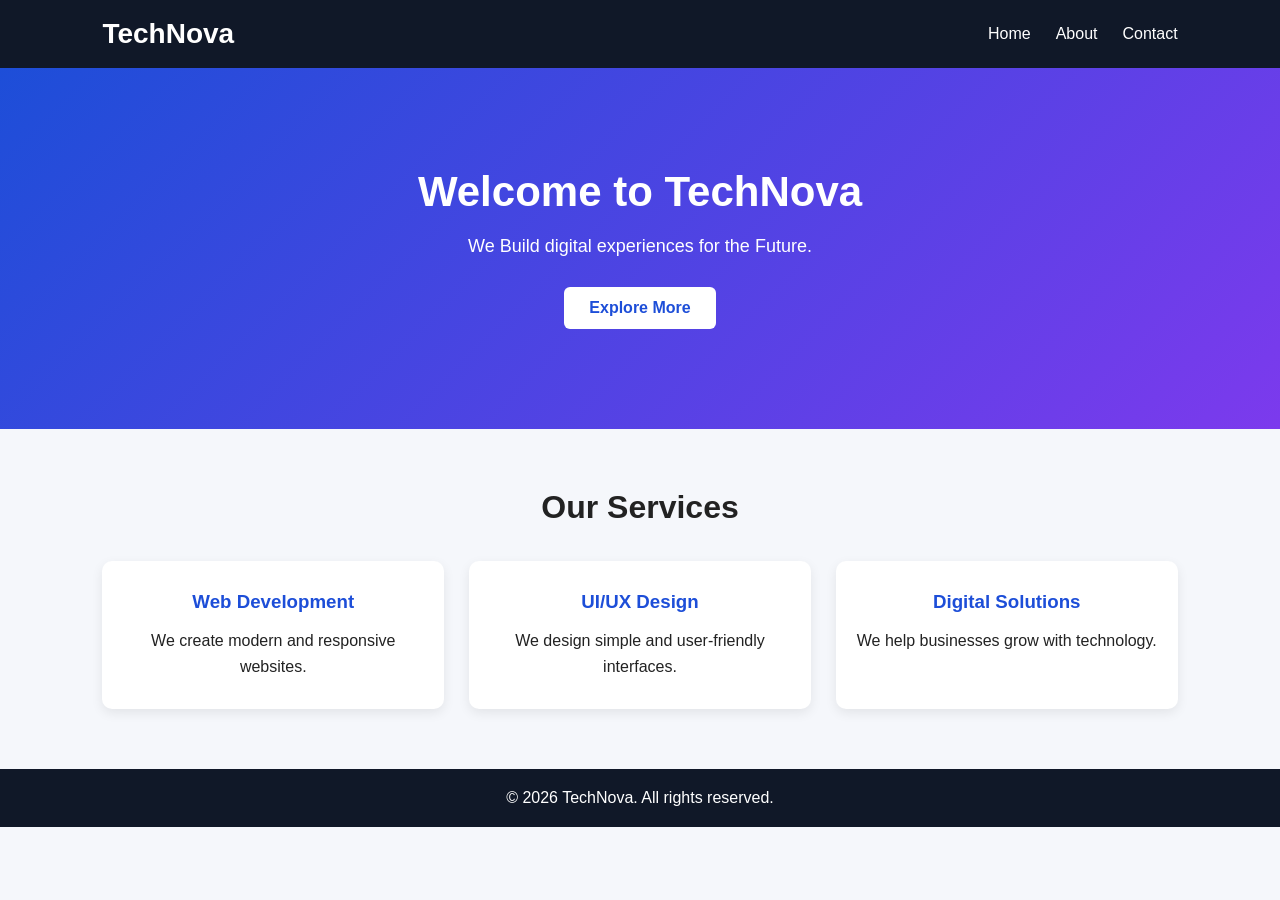
<file: index.html>
<html lang="eng">
    <head>
        <meta charset="UTF-8">
        <meta name="viewport"content="width=device-width, initial-scale=1.0">
        <title>TechNova | Home</title>
        <link rel="stylesheet" href="style.css">
    </head>
    <body>
        <header>
            <nav
            class="navbar">
        <h2 class="logo">TechNova</h2>
        <ul>
            <li><a href="index.html">Home</a></li>
            <li><a href="about.html">About</a></li>
            <li><a href="contact.html">Contact</a></li>
        </ul>
    </nav>
        </header>
        <section class="hero">
            <h1>Welcome to TechNova</h1>
            <p>We Build digital experiences for the Future.</p>
            <a href="about.html" class="btn">Explore More</a>
            </section>
        <section class="services">
            <h2>Our Services</h2>
            <div class="service-container">
                <div class="service-card">
                    <h3>Web Development</h3>
                    <p>We create modern and responsive websites.</p>
                </div>
                <div class="service-card">
                    <h3>UI/UX Design</h3>
                    <p>We design simple and user-friendly interfaces.</p>
                </div>
                <div class="service-card">
                    <h3>Digital Solutions</h3>
                    <p>We help businesses grow with technology.</p>
                </div>
            </div>
        </section>
        <footer>
            <p>&copy; 2026 TechNova. All rights reserved.</p>
        </footer>
    </body>
</html>
</file>
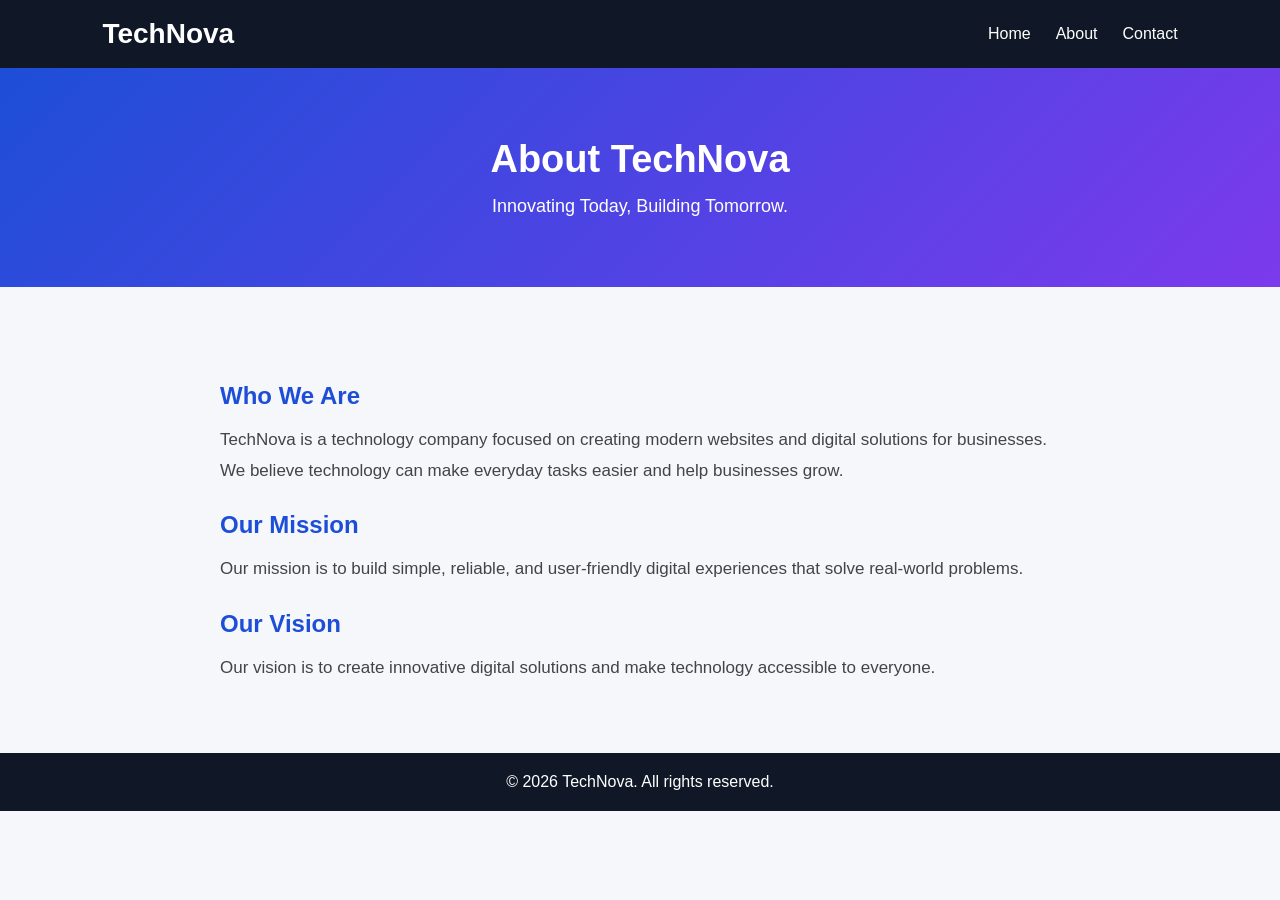
<file: about.html>
<!DOCTYPE html>
<html lang="en">
<head>
    <meta charset="UTF-8">
    <meta name="viewport" content="width=device-width, initial-scale=1.0">
    <title>About Us | TechNova</title>
    <link rel="stylesheet" href="style.css">
</head>
<body>

    <header>
        <nav class="navbar">
            <h2 class="logo">TechNova</h2>

            <ul>
                <li><a href="index.html">Home</a></li>
                <li><a href="about.html">About</a></li>
                <li><a href="contact.html">Contact</a></li>
            </ul>
        </nav>
    </header>

    <section class="about-hero">
        <h1>About TechNova</h1>
        <p>Innovating Today, Building Tomorrow.</p>
    </section>

    <section class="about-content">
        <h2>Who We Are</h2>

        <p>
            TechNova is a technology company focused on creating
            modern websites and digital solutions for businesses.
            We believe technology can make everyday tasks easier
            and help businesses grow.
        </p>

        <h2>Our Mission</h2>

        <p>
            Our mission is to build simple, reliable, and user-friendly
            digital experiences that solve real-world problems.
        </p>

        <h2>Our Vision</h2>

        <p>
            Our vision is to create innovative digital solutions
            and make technology accessible to everyone.
        </p>
    </section>

    <footer>
        <p>&copy; 2026 TechNova. All rights reserved.</p>
    </footer>

</body>
</html>
</file>
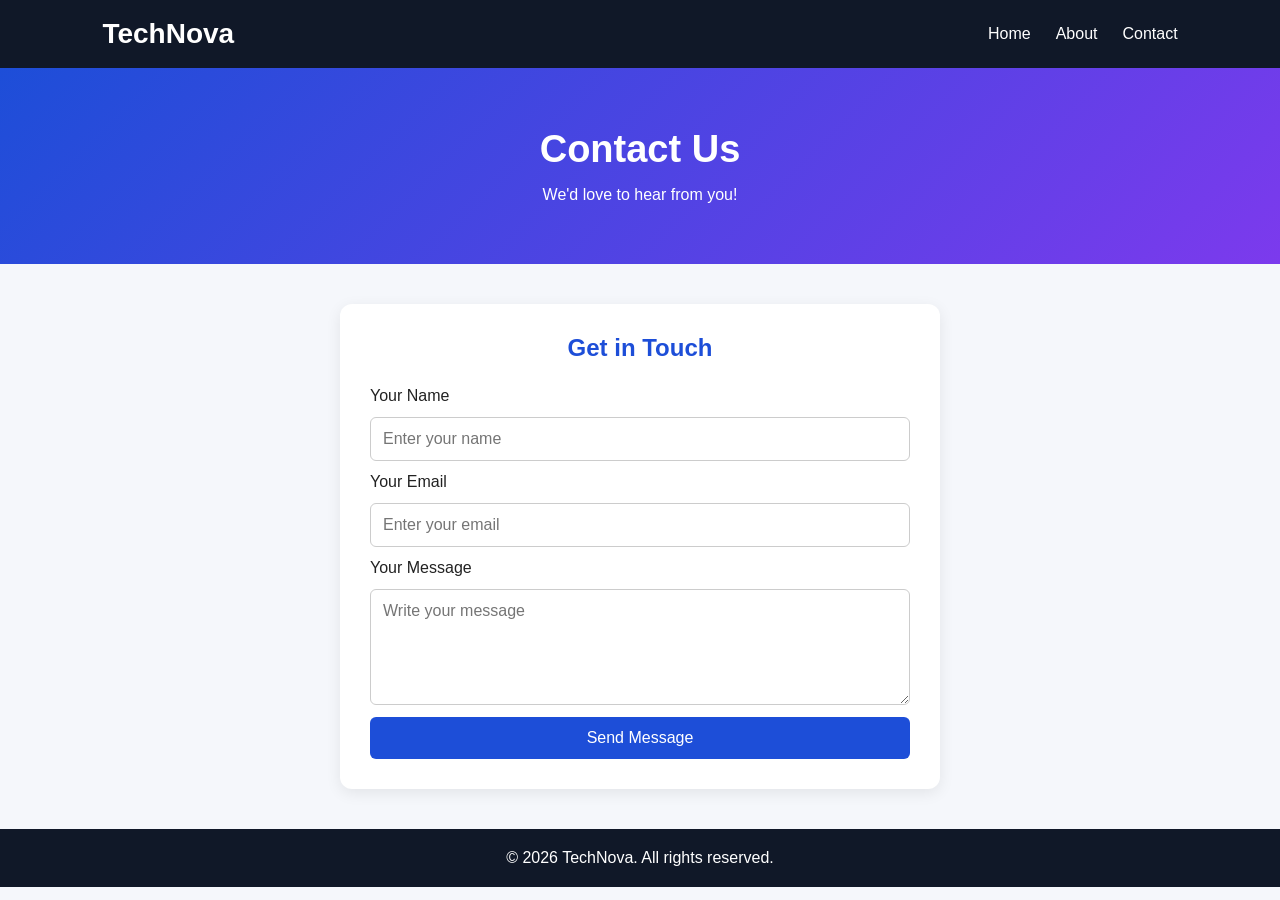
<file: contact.html>
<!DOCTYPE html>
<html lang="en">
<head>
    <meta charset="UTF-8">
    <meta name="viewport" content="width=device-width, initial-scale=1.0">
    <title>Contact Us | TechNova</title>
    <link rel="stylesheet" href="style.css">
</head>
<body>

    <header>
        <nav class="navbar">
            <h2 class="logo">TechNova</h2>

            <ul>
                <li><a href="index.html">Home</a></li>
                <li><a href="about.html">About</a></li>
                <li><a href="contact.html">Contact</a></li>
            </ul>
        </nav>
    </header>

    <section class="contact-hero">
        <h1>Contact Us</h1>
        <p>We'd love to hear from you!</p>
    </section>

    <section class="contact-content">
        <h2>Get in Touch</h2>

        <form>
            <label for="name">Your Name</label>
            <input type="text" id="name" placeholder="Enter your name" required>

            <label for="email">Your Email</label>
            <input type="email" id="email" placeholder="Enter your email" required>

            <label for="message">Your Message</label>
            <textarea id="message" rows="5" placeholder="Write your message" required></textarea>

            <button type="submit">Send Message</button>
        </form>
    </section>

    <footer>
        <p>&copy; 2026 TechNova. All rights reserved.</p>
    </footer>

</body>
</html>
</file>
<file: style.css>
/* Basic settings */
* {
    margin: 0;
    padding: 0;
    box-sizing: border-box;
}

body {
    font-family: Arial, sans-serif;
    color: #222;
    background-color: #f5f7fb;
}

/* Navigation bar */
header {
    background-color: #101828;
    padding: 18px 8%;
}

.navbar {
    display: flex;
    justify-content: space-between;
    align-items: center;
}

.logo {
    color: #ffffff;
    font-size: 28px;
}

.navbar ul {
    display: flex;
    list-style: none;
    gap: 25px;
}

.navbar a {
    color: #ffffff;
    text-decoration: none;
    font-size: 16px;
}

.navbar a:hover {
    color: #38bdf8;
}

/* Home section */
.hero {
    text-align: center;
    padding: 100px 20px;
    background: linear-gradient(135deg, #1d4ed8, #7c3aed);
    color: white;
}

.hero h1 {
    font-size: 42px;
    margin-bottom: 20px;
}

.hero p {
    font-size: 18px;
    margin-bottom: 30px;
}

.btn {
    display: inline-block;
    background-color: white;
    color: #1d4ed8;
    padding: 12px 25px;
    border-radius: 6px;
    text-decoration: none;
    font-weight: bold;
}

.btn:hover {
    background-color: #e0f2fe;
}

/* Services section */
.services {
    padding: 60px 8%;
    text-align: center;
}

.services h2 {
    font-size: 32px;
    margin-bottom: 35px;
}

.service-container {
    display: flex;
    justify-content: center;
    gap: 25px;
}

.service-card {
    background-color: white;
    padding: 30px 20px;
    border-radius: 10px;
    flex: 1;
    box-shadow: 0 4px 12px rgba(0, 0, 0, 0.08);
}

.service-card h3 {
    color: #1d4ed8;
    margin-bottom: 15px;
}

.service-card p {
    line-height: 1.6;
}

/* Footer */
footer {
    background-color: #101828;
    color: white;
    text-align: center;
    padding: 20px;
}

/* Responsive design */
@media (max-width: 768px) {
    .navbar {
        flex-direction: column;
        gap: 18px;
    }

    .navbar ul {
        gap: 15px;
        flex-wrap: wrap;
        justify-content: center;
    }

    .hero h1 {
        font-size: 32px;
    }

    .service-container {
        flex-direction: column;
    }
}

/* About page */

.about-hero {
    background: linear-gradient(135deg, #1d4ed8, #7c3aed);
    color: white;
    text-align: center;
    padding: 70px 20px;
}

.about-hero h1 {
    font-size: 38px;
    margin-bottom: 15px;
}

.about-hero p {
    font-size: 18px;
}

.about-content {
    max-width: 900px;
    margin: 40px auto;
    padding: 30px;
}

.about-content h2 {
    color: #1d4ed8;
    margin-bottom: 15px;
    margin-top: 25px;
}

.about-content p {
    font-size: 17px;
    line-height: 1.8;
    color: #444;
}

/* Contact page */

.contact-hero {
    background: linear-gradient(135deg, #1d4ed8, #7c3aed);
    color: white;
    text-align: center;
    padding: 60px 20px;
}

.contact-hero h1 {
    font-size: 38px;
    margin-bottom: 15px;
}

.contact-content {
    max-width: 600px;
    margin: 40px auto;
    padding: 30px;
    background-color: white;
    border-radius: 12px;
    box-shadow: 0 4px 15px rgba(0, 0, 0, 0.08);
}

.contact-content h2 {
    text-align: center;
    margin-bottom: 25px;
    color: #1d4ed8;
}

.contact-content form {
    display: flex;
    flex-direction: column;
    gap: 12px;
}

.contact-content input,
.contact-content textarea {
    padding: 12px;
    border: 1px solid #ccc;
    border-radius: 6px;
    font-size: 16px;
    font-family: Arial, sans-serif;
}

.contact-content textarea {
    resize: vertical;
}

.contact-content button {
    padding: 12px;
    background-color: #1d4ed8;
    color: white;
    border: none;
    border-radius: 6px;
    font-size: 16px;
    cursor: pointer;
}

.contact-content button:hover {
    background-color: #7c3aed;
}
</file>
